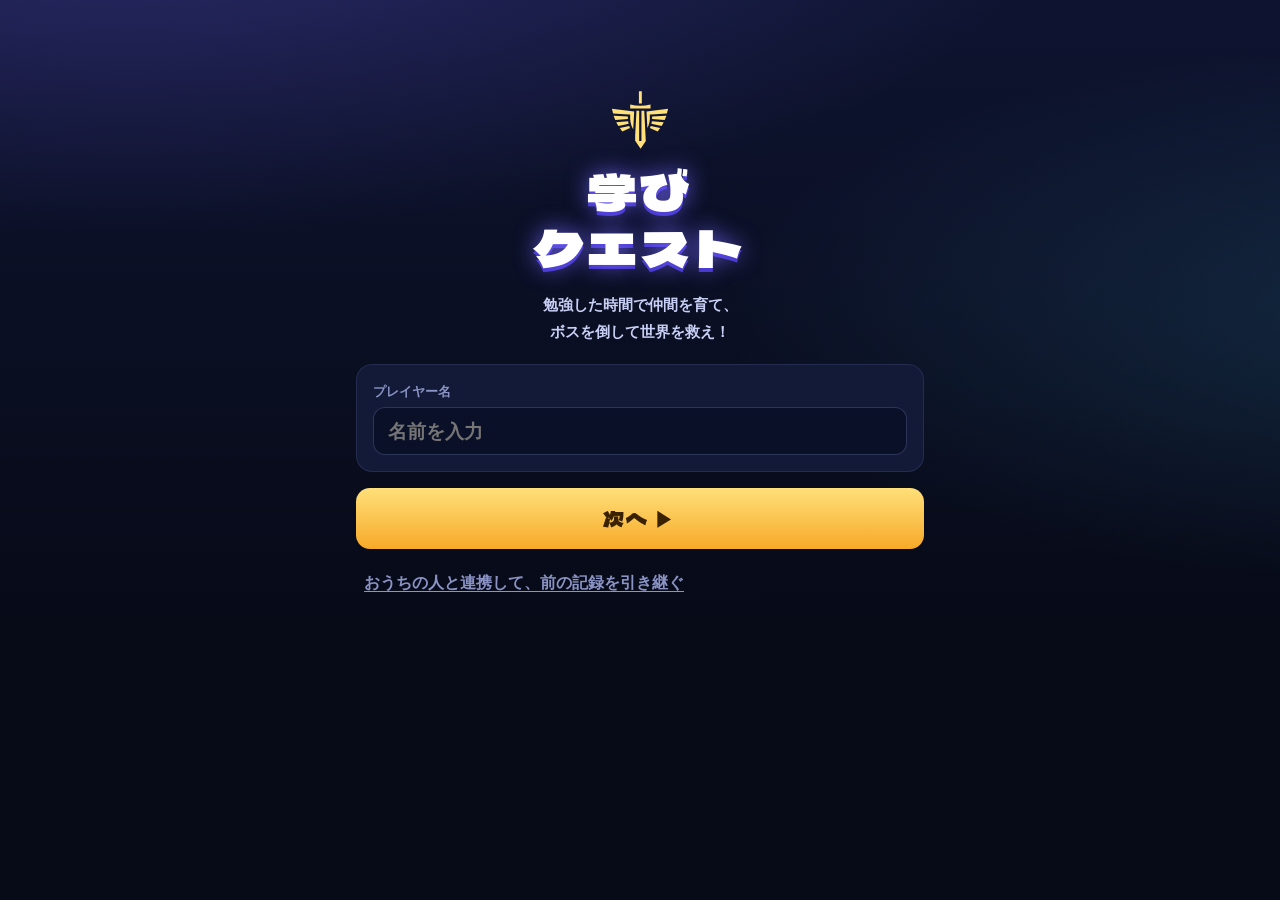
<file: index.html>
<!doctype html>
<html lang="ja">
<head>
  <meta charset="utf-8">
  <meta name="viewport" content="width=device-width, initial-scale=1, viewport-fit=cover">
  <meta name="theme-color" content="#0d1024">
  <meta name="apple-mobile-web-app-capable" content="yes">
  <title>学びクエスト</title>
  <script>var APP_VER = '22';</script>
  <script>
    // 低スペック端末・動きを減らす設定の端末では、最初から軽量モード（演出を控えめに）にする
    (function () {
      var n = navigator, q = location.search, mem = n.deviceMemory, cpu = n.hardwareConcurrency;
      var apple = /iPhone|iPad|iPod|Macintosh/.test(n.userAgent);
      var slow = (mem && mem <= 2) || (!apple && cpu && cpu <= 4) || (window.matchMedia && matchMedia('(prefers-reduced-motion: reduce)').matches);
      if (/[?&]lite=1/.test(q) || (slow && !/[?&]lite=0/.test(q))) document.documentElement.className += ' lite';
    })();
  </script>
  <link rel="preconnect" href="https://fonts.googleapis.com">
  <link rel="preconnect" href="https://fonts.gstatic.com" crossorigin>
  <link href="https://fonts.googleapis.com/css2?family=Dela+Gothic+One&display=swap" rel="stylesheet">
  <link rel="stylesheet" href="css/style.css?v=22">
</head>
<body>
  <div id="app">
    <header id="topbar"></header>
    <main id="screen"></main>
    <nav id="nav"></nav>
  </div>
  <div id="modal-root"></div>
  <canvas id="fx"></canvas>
  <link rel="prefetch" href="js/maps.js?v=22" as="script">
  <script src="js/icons.js?v=22"></script>
  <script src="js/data.js?v=22"></script>
  <script src="js/courses.js?v=22"></script>
  <script src="js/event-cards.js?v=22"></script>
  <script src="js/event.js?v=22"></script>
  <script src="js/quiz.js?v=22"></script>
  <script src="js/store.js?v=22"></script>
  <script src="js/fx.js?v=22"></script>
  <script src="js/app.js?v=22"></script>
  <script src="js/quiz-screen.js?v=22"></script>
  <script src="js/event-screen.js?v=22"></script>
  <script src="js/update.js?v=22"></script>
  <script src="js/firebase-config.js?v=22"></script>
  <script type="module" src="js/cloud.js?v=22"></script>
</body>
</html>
</file>
<file: css/style.css>
/* ===== 学びクエスト：画面のデザイン =====
   ・色や角丸は :root の変数にまとめている
   ・html.lite（低スペック端末）では、光の効果・ずっと動くアニメーションを止めて軽くする（末尾） */
:root {
  --bg0: #070a17; --bg1: #0e1430;
  --s1: #121a38; --s2: #18224a; --s3: #1f2b5a;           /* 面（カード）の重なり */
  --line: rgba(160, 180, 255, .12); --line2: rgba(160, 180, 255, .22);
  --card: var(--s1); --card2: var(--s2);
  --ink: #eef1ff; --ink2: #c8cff5; --sub: #8a93c4;
  --pri: #7465ff; --pri-d: #4334c8; --cyan: #4fd8ff;
  --gold1: #ffe07a; --gold2: #f7a928; --gold-d: #9a5c05;
  --red: #ff4d6d; --red-d: #a3203c; --green: #46e08f;
  --r: 16px; --r-sm: 10px;
  --shadow: 0 6px 18px rgba(0, 0, 0, .28);
  --display: 'Dela Gothic One', 'Hiragino Sans', 'Noto Sans JP', sans-serif;
  --sans: 'Hiragino Sans', 'Hiragino Kaku Gothic ProN', 'Noto Sans JP', 'Yu Gothic UI', 'Meiryo', system-ui, sans-serif;
}
* { box-sizing: border-box; -webkit-tap-highlight-color: transparent; }
html, body { margin: 0; min-height: 100%; }
html { background: var(--bg0); }
body {
  font-family: var(--sans);
  color: var(--ink);
  background: transparent;
  font-weight: 600;
  -webkit-font-smoothing: antialiased;
  -webkit-user-select: none; user-select: none;
  overscroll-behavior: none;
  line-break: strict; overflow-wrap: anywhere;
  -webkit-text-size-adjust: 100%;
}
/* 背景は固定の1枚にして、スクロールのたびに描き直さないようにする */
body::before {
  content: ''; position: fixed; inset: 0; z-index: -1; pointer-events: none;
  background:
    radial-gradient(120% 60% at 10% -10%, rgba(116, 101, 255, .28), transparent 60%),
    radial-gradient(90% 50% at 110% 35%, rgba(79, 216, 255, .12), transparent 60%),
    linear-gradient(180deg, var(--bg1), var(--bg0) 70%);
}
.btn, .chip, .tag, .eltag, .nav-btn, .stamp { word-break: keep-all; }
input { -webkit-user-select: text; user-select: text; }
#app { max-width: 600px; margin: 0 auto; min-height: 100dvh; display: flex; flex-direction: column; }
#screen { flex: 1; padding: 4px 16px 112px; }
body.fullmode #screen { padding-bottom: 32px; padding-top: 16px; }
#fx { position: fixed; inset: 0; width: 100%; height: 100%; pointer-events: none; z-index: 200; }
h1, h2, h3 { margin: 0 0 10px; font-weight: 700; }
h2 { font-size: 19px; letter-spacing: .02em; }
h3 { font-size: 14px; color: var(--ink2); letter-spacing: .04em; }
p { margin: 6px 0; line-height: 1.7; }
b { font-weight: 700; }
.center { text-align: center; }
.muted { color: var(--sub); }
.small { font-size: 13px; }
.hidden { visibility: hidden; }
.page-title { margin: 12px 0 14px; font-family: var(--display); font-weight: 400; font-size: 22px; letter-spacing: .06em; display: flex; align-items: center; gap: 8px; }
.gi { width: 1em; height: 1em; fill: currentColor; display: inline-block; vertical-align: middle; }

/* ---- ボタン ---- */
.btn {
  appearance: none; border: 0; font: inherit; font-weight: 700; color: #fff;
  background: var(--pri); border-radius: 12px; padding: 13px 18px; font-size: 16px;
  box-shadow: inset 0 1px 0 rgba(255, 255, 255, .22), 0 3px 0 var(--pri-d);
  cursor: pointer; position: relative; touch-action: manipulation;
  transition: transform .08s, box-shadow .08s, filter .15s; line-height: 1.3; letter-spacing: .03em;
}
.btn:active:not(:disabled) { transform: translateY(2px); box-shadow: inset 0 1px 0 rgba(255, 255, 255, .22), 0 1px 0 var(--pri-d); }
.btn.gold { background: linear-gradient(180deg, var(--gold1), var(--gold2)); color: #3a2200; box-shadow: inset 0 1px 0 rgba(255, 255, 255, .55), 0 3px 0 var(--gold-d); }
.btn.gold:active:not(:disabled) { box-shadow: inset 0 1px 0 rgba(255, 255, 255, .55), 0 1px 0 var(--gold-d); }
.btn.pink { background: linear-gradient(180deg, #ff7a93, var(--red)); box-shadow: inset 0 1px 0 rgba(255, 255, 255, .3), 0 3px 0 var(--red-d); }
.btn.pink:active:not(:disabled) { box-shadow: inset 0 1px 0 rgba(255, 255, 255, .3), 0 1px 0 var(--red-d); }
.btn.ghost { background: var(--s2); color: var(--ink); box-shadow: inset 0 0 0 1px var(--line2), 0 3px 0 #090d22; }
.btn.ghost:active:not(:disabled) { box-shadow: inset 0 0 0 1px var(--line2), 0 1px 0 #090d22; }
.btn:disabled { filter: grayscale(1) brightness(.55); cursor: default; }
.btn.big { display: block; width: 100%; font-size: 21px; padding: 17px; margin: 16px 0; border-radius: 14px; font-family: var(--display); font-weight: 400; letter-spacing: .08em; }
.btn.big.gold { box-shadow: inset 0 1px 0 rgba(255, 255, 255, .55), 0 4px 0 var(--gold-d), 0 10px 24px rgba(247, 169, 40, .22); }
.btn.wide { display: block; width: 100%; margin-top: 16px; }
.btn.mini { font-size: 13px; padding: 7px 12px; border-radius: 9px; box-shadow: inset 0 1px 0 rgba(255, 255, 255, .5), 0 2px 0 var(--gold-d); }
.btn.ghost.mini { box-shadow: inset 0 0 0 1px var(--line2), 0 2px 0 #090d22; }
.btn small { display: block; font-size: 11px; opacity: .8; font-family: var(--sans); font-weight: 600; letter-spacing: 0; margin-top: 2px; }
.btn-ic { width: 1.1em; height: 1.1em; margin-top: -4px; }
.link { background: none; border: 0; font: inherit; color: var(--sub); cursor: pointer; padding: 8px; text-decoration: underline; text-underline-offset: 3px; }
.link.danger { color: var(--red); }
.icon-btn { background: var(--s2); color: var(--ink); border: 1px solid var(--line); border-radius: 11px; width: 40px; height: 40px; font-size: 20px; cursor: pointer; flex: none; display: grid; place-items: center; }
.icon-btn:active { background: var(--s3); }
.icon-btn:disabled { opacity: .3; }

.pulse { animation: pulse 2s ease-in-out infinite; }
@keyframes pulse { 0%, 100% { transform: scale(1); } 50% { transform: scale(1.02); } }
.wiggle { animation: wiggle 1.4s ease-in-out infinite; }
@keyframes wiggle { 0%, 80%, 100% { transform: rotate(0); } 85% { transform: rotate(-5deg); } 90% { transform: rotate(5deg); } 95% { transform: rotate(-2deg); } }
.bob { animation: bob 2.6s ease-in-out infinite; }
@keyframes bob { 0%, 100% { transform: translateY(0); } 50% { transform: translateY(-5px); } }
.bounce { animation: bounceIn .55s cubic-bezier(.3, 1.6, .5, 1); }
@keyframes bounceIn { from { transform: scale(.3); opacity: 0; } to { transform: scale(1); opacity: 1; } }
.pop { animation: popAnim .35s ease-out; }
@keyframes popAnim { 0% { transform: scale(1); } 40% { transform: scale(1.25); } 100% { transform: scale(1); } }
.shake { animation: shakeAnim .4s; }
@keyframes shakeAnim { 0%, 100% { transform: translateX(0); } 25% { transform: translateX(-8px); } 75% { transform: translateX(8px); } }
@keyframes spin { to { transform: rotate(360deg); } }

/* ---- カード・部品 ---- */
.card { background: var(--s1); border: 1px solid var(--line); border-radius: var(--r); padding: 16px; margin: 12px 0; }
.card > h3:first-child { display: flex; align-items: center; gap: 6px; margin-bottom: 12px; }
.bar { height: 8px; background: rgba(255, 255, 255, .07); border-radius: 99px; overflow: hidden; margin-top: 6px; }
.bar i { display: block; height: 100%; width: 0; border-radius: 99px; background: linear-gradient(90deg, var(--cyan), var(--pri)); transition: width .5s; }
.bar.cexp i { background: linear-gradient(90deg, #ffd36b, #ff7a3d); }
.chip { display: inline-block; color: #0b0e1f; padding: 3px 10px; border-radius: 7px; font-size: 13px; white-space: nowrap; font-weight: 700; line-height: 1.5; }
.eltag { display: inline-block; color: #0b0e1f; padding: 1px 8px; border-radius: 6px; font-size: 11px; font-weight: 700; line-height: 1.6; }
.tag { display: inline-block; font-style: normal; background: rgba(116, 101, 255, .2); color: #c2bbff; padding: 1px 7px; border-radius: 6px; font-size: 11px; font-weight: 700; line-height: 1.6; }
.tag.hot { background: rgba(255, 77, 109, .18); color: #ff9aae; }
.tag.prio { background: rgba(70, 224, 143, .16); color: #84f5b7; }
/* ランク（1=D 〜 5=S） */
.rank { display: inline-grid; place-items: center; min-width: 20px; height: 20px; padding: 0 3px; border-radius: 5px; font-family: var(--display); font-size: 13px; line-height: 1; color: #0b0e1f; background: var(--rk); vertical-align: middle; }
.rank.r1 { --rk: #9aa3b8; } .rank.r2 { --rk: #4fd18b; } .rank.r3 { --rk: #4aa8ff; } .rank.r4 { --rk: #c07bff; }
.rank.r5 { --rk: linear-gradient(135deg, #fff3a0, #ffc83d 45%, #ff8a00); box-shadow: 0 0 8px rgba(255, 200, 61, .7); }
.lb { font-size: 10px; letter-spacing: -1px; color: #ffb3d1; white-space: nowrap; }
.input { width: 100%; font: inherit; font-size: 19px; padding: 12px 14px; border-radius: 12px; border: 1.5px solid var(--line2); background: #0a1028; color: var(--ink); outline: none; margin-top: 6px; transition: border-color .15s; }
.input:focus { border-color: var(--cyan); box-shadow: 0 0 0 3px rgba(79, 216, 255, .18); }
.lbl { font-size: 13px; color: var(--sub); }
.lvl { font-size: 11px; color: var(--cyan); background: rgba(79, 216, 255, .1); border: 1px solid rgba(79, 216, 255, .28); border-radius: 6px; padding: 0 6px; display: inline-block; line-height: 1.6; font-weight: 700; }

/* ---- キャラ ---- */
.avatar {
  --sz: 72px; width: var(--sz); height: var(--sz); border-radius: 50%; position: relative; flex: none;
  display: grid; place-items: center; color: var(--el, #888);
  background: radial-gradient(circle at 50% 36%, color-mix(in srgb, var(--el, #888) 28%, #141a3e), #080b1c 74%);
  border: calc(var(--sz) * .03 + 1px) solid color-mix(in srgb, var(--el, #888) 70%, #fff);
  box-shadow: 0 0 calc(var(--sz) * .18) color-mix(in srgb, var(--el, #888) 35%, transparent), inset 0 0 calc(var(--sz) * .18) rgba(0, 0, 0, .65);
}
.avatar .gi { width: 62%; height: 62%; filter: drop-shadow(0 0 calc(var(--sz) * .04) var(--el)); }
.avatar.r3 { border-color: #9cc8ff; }
.avatar.r4 { border-color: #d6a8ff; box-shadow: 0 0 calc(var(--sz) * .22) rgba(192, 123, 255, .4), inset 0 0 calc(var(--sz) * .18) rgba(0, 0, 0, .65); }
.avatar.r5 { border-color: #ffd36b; box-shadow: 0 0 calc(var(--sz) * .26) rgba(255, 200, 61, .42), inset 0 0 calc(var(--sz) * .18) rgba(0, 0, 0, .65); }
.avatar.st1::after { content: ''; position: absolute; inset: calc(var(--sz) * -.09); border-radius: 50%; border: 1.5px dashed color-mix(in srgb, var(--el) 70%, #fff); animation: spin 12s linear infinite; pointer-events: none; will-change: transform; }
.avatar.st2::after { content: ''; position: absolute; inset: calc(var(--sz) * -.12); border-radius: 50%; pointer-events: none; will-change: transform;
  background: conic-gradient(from 0deg, transparent, var(--el), #fff, var(--el), transparent 50%, var(--el), #ffd36b, transparent);
  animation: spin 4s linear infinite;
  -webkit-mask: radial-gradient(farthest-side, transparent calc(100% - 3px), #000 calc(100% - 2px));
  mask: radial-gradient(farthest-side, transparent calc(100% - 3px), #000 calc(100% - 2px)); }
.avatar .crown { position: absolute; top: calc(var(--sz) * -.3); font-size: calc(var(--sz) * .3); color: #ffd36b; text-shadow: 0 0 8px rgba(255, 200, 61, .8); line-height: 1; }
.avatar.silhouette { background: #0b0f2c; border-color: #262d5a; box-shadow: none; color: #262d58; }
.avatar.silhouette .gi { filter: none; }
.gi.sil { color: #2a3160; }

/* ---- ヘッダー・ナビ ---- */
#topbar { position: sticky; top: 0; z-index: 20; padding: max(8px, env(safe-area-inset-top)) 12px 10px;
  background: linear-gradient(rgba(7, 10, 23, .97) 70%, rgba(7, 10, 23, 0)); }
#topbar:empty { display: none; }
.tb { display: flex; align-items: center; gap: 8px; }
.tb-me { display: flex; align-items: center; gap: 10px; flex: 1; min-width: 0; background: var(--s1); border: 1px solid var(--line); border-radius: 14px; padding: 5px 12px 5px 5px; font: inherit; color: inherit; cursor: pointer; text-align: left; }
.tb-info { flex: 1; min-width: 0; }
.tb-name { font-size: 14px; font-weight: 700; white-space: nowrap; overflow: hidden; text-overflow: ellipsis; }
.tb-name .lv { color: var(--cyan); font-size: 12px; margin-left: 2px; }
.tb-me .bar { height: 5px; margin-top: 4px; }
.tb-cur { display: flex; gap: 4px; }
.pill { background: var(--s1); border: 1px solid var(--line); border-radius: 10px; padding: 6px 8px; font-size: 13px; white-space: nowrap; display: inline-flex; align-items: center; }
.pill b { margin-left: 3px; font-variant-numeric: tabular-nums; }
#nav { position: fixed; bottom: 0; left: 0; right: 0; z-index: 20; display: flex; justify-content: center; gap: 2px;
  padding: 6px 8px max(8px, env(safe-area-inset-bottom)); background: #0b1024; border-top: 1px solid var(--line); }
#nav:empty { display: none; }
.nav-btn { flex: 1; max-width: 108px; background: none; border: 0; font: inherit; font-size: 10.5px; font-weight: 700; color: var(--sub); display: flex; flex-direction: column; align-items: center; gap: 3px; padding: 7px 0 5px; border-radius: 12px; position: relative; cursor: pointer; letter-spacing: .04em; }
.nav-btn .nav-ic { font-size: 24px; line-height: 1; transition: transform .2s; }
.nav-btn.on { color: var(--ink); background: rgba(79, 216, 255, .1); }
.nav-btn.on .nav-ic { color: var(--cyan); transform: translateY(-1px); }
.nav-btn.on::before { content: ''; position: absolute; top: -7px; left: 32%; right: 32%; height: 2px; border-radius: 0 0 2px 2px; background: var(--cyan); }
.badge { position: absolute; top: 2px; right: 20%; background: var(--red); color: #fff; font-style: normal; font-size: 10px; min-width: 17px; height: 17px; border-radius: 9px; display: grid; place-items: center; padding: 0 4px; border: 2px solid #0b1024; animation: pulse 1.6s infinite; }

/* ---- シーン（ホーム） ---- */
.scene { position: relative; height: 268px; border-radius: 20px; overflow: hidden; margin-top: 4px; border: 1px solid var(--line2);
  background:
    radial-gradient(circle at 20% 30%, rgba(255, 255, 255, .45) 0 1px, transparent 2px) 0 0 / 60px 60px,
    radial-gradient(circle at 70% 60%, rgba(255, 255, 255, .3) 0 1px, transparent 2px) 0 0 / 90px 90px,
    linear-gradient(180deg, var(--b1), var(--b2));
  box-shadow: var(--shadow); }
.scene::after { content: ''; position: absolute; inset: 0; pointer-events: none; background: linear-gradient(180deg, rgba(0, 0, 0, .35), transparent 34%); }
.scene-head { position: absolute; z-index: 1; top: 12px; left: 14px; right: 12px; color: #fff; font-size: 13px; text-shadow: 0 1px 3px rgba(0, 0, 0, .6); display: flex; justify-content: space-between; align-items: flex-start; gap: 8px; }
.scene-head .place b { font-size: 19px; display: block; letter-spacing: .03em; }
.scene-head .place small { color: #d4daff; font-size: 12px; }
.trivia-btn { background: rgba(0, 0, 0, .4); border: 1px solid rgba(255, 255, 255, .3); color: #fff; font: inherit; font-size: 12px; border-radius: 99px; padding: 6px 11px; cursor: pointer; white-space: nowrap; }
.trivia-btn:active { background: rgba(0, 0, 0, .6); }
.loop { background: var(--red); color: #fff; border-radius: 6px; padding: 1px 8px; font-size: 11px; text-shadow: none; font-family: var(--sans); font-weight: 700; letter-spacing: 0; }
.ground { position: absolute; left: -10%; right: -10%; bottom: -70px; height: 130px; border-radius: 50%; background: radial-gradient(ellipse, rgba(255, 255, 255, .16), rgba(0, 0, 0, .3) 70%); }
.scene .ally { position: absolute; left: 8%; bottom: 52px; }
.vs { position: absolute; left: 50%; top: 52%; transform: translate(-50%, -50%) skewX(-8deg); font-family: var(--display); font-size: 28px; color: #fff; text-shadow: 0 0 10px rgba(255, 77, 109, .9), 0 2px 0 var(--red-d); }
.foe { position: absolute; right: 6%; bottom: 44px; width: 42%; text-align: center; }
.foe-name { color: #fff; font-size: 12px; font-weight: 700; text-shadow: 0 1px 3px rgba(0, 0, 0, .8); white-space: nowrap; }
.foe-emo { display: inline-block; line-height: 1; animation: idle 2s ease-in-out infinite; color: #ffd6de; margin: 2px 0 6px; will-change: transform; }
.foe-emo .gi { width: 84px; height: 84px; filter: drop-shadow(0 0 7px rgba(255, 77, 109, .85)) drop-shadow(0 4px 0 rgba(0, 0, 0, .45)); }
.foe.boss .foe-emo { color: #ffb3c2; }
.foe.boss .foe-emo .gi { width: 100px; height: 100px; filter: drop-shadow(0 0 12px rgba(255, 30, 80, .95)) drop-shadow(0 4px 0 rgba(0, 0, 0, .45)); }
@keyframes idle { 0%, 100% { transform: translateY(0) scale(1); } 50% { transform: translateY(-3px) scale(1.03); } }
.hp { position: relative; height: 14px; background: rgba(0, 0, 0, .55); border-radius: 5px; overflow: hidden; border: 1px solid rgba(255, 255, 255, .5); }
.hp i { display: block; height: 100%; background: linear-gradient(90deg, #ff2d55, #ff9f43); transition: width .35s; }
.hp span { position: absolute; inset: 0; font-size: 10px; font-weight: 700; color: #fff; line-height: 12px; text-shadow: 0 1px 2px #000; font-variant-numeric: tabular-nums; }
.weak { position: absolute; bottom: 12px; left: 0; right: 0; text-align: center; font-size: 12px; color: #dfe3ff; text-shadow: 0 1px 3px #000; }
.weak b { background: rgba(0, 0, 0, .5); border: 1px solid currentColor; border-radius: 99px; padding: 2px 10px; text-shadow: none; }

.hint-card { display: block; width: 100%; border: 1px dashed rgba(247, 169, 40, .7); font: inherit; color: var(--ink); cursor: pointer; text-align: center; background: rgba(247, 169, 40, .08); line-height: 1.7; }
.today-min { margin-left: auto; color: var(--cyan); font-family: var(--display); font-weight: 400; font-size: 18px; letter-spacing: .02em; }
/* 保護者との約束 */
.promise { border-color: rgba(70, 224, 143, .3); }
.pr-row { display: flex; justify-content: space-between; align-items: baseline; font-size: 14px; }
.pr-row b { color: #84f5b7; font-size: 17px; }
.pr-row .ok { color: #84f5b7; }
.promise-bar { height: 10px; }
.promise-bar i { background: linear-gradient(90deg, #3ddc84, #a6ff6b); }
.promise p { margin: 6px 0 0; }
.pr-subs { display: flex; flex-wrap: wrap; align-items: center; gap: 6px; margin-top: 12px; }
.pr-subs > span { width: 100%; color: var(--sub); }
.pr-chip { border: 0; font: inherit; font-weight: 700; cursor: pointer; }
.pr-chip small { font-weight: 600; opacity: .75; margin-left: 4px; }
.today-bar { display: flex; gap: 2px; height: 28px; border-radius: 8px; overflow: hidden; align-items: center; }
.today-bar .muted { font-size: 13px; line-height: 28px; white-space: nowrap; }
.today-bar i { height: 100%; display: grid; place-items: center; font-style: normal; font-size: 13px; min-width: 26px; }
.mission { display: flex; align-items: center; gap: 12px; padding: 11px 0; border-bottom: 1px solid var(--line); }
.mission:first-child { padding-top: 2px; }
.mission:last-child { border: 0; padding-bottom: 2px; }
.mission .m-text { flex: 1; font-size: 14px; }
.mission.done .bar i { background: linear-gradient(90deg, #5cf2a0, #20c76a); }
.mission.bonus .m-text { color: var(--gold1); }
.mission .rw { font-size: 12px; color: var(--sub); white-space: nowrap; }
.claimed { font-size: 18px; color: var(--green); }

/* ---- 準備 ---- */
.setup h2 { margin-top: 20px; }
.back { padding-left: 0; }
.subj-grid { display: grid; grid-template-columns: repeat(3, 1fr); gap: 10px; }
.subj { background: var(--s1); border: 1.5px solid var(--line); border-radius: 14px; padding: 14px 4px 10px; font: inherit; color: var(--ink); cursor: pointer;
  display: flex; flex-direction: column; align-items: center; gap: 4px; transition: transform .12s, border-color .12s, background .12s; min-height: 104px; position: relative; overflow: hidden; }
.subj::before { content: ''; position: absolute; left: 0; right: 0; top: 0; height: 3px; background: var(--c); opacity: .9; }
.subj .si { font-size: 28px; }
.subj .sn { font-size: 15px; font-weight: 700; }
.subj.sel { border-color: var(--c); background: color-mix(in srgb, var(--c) 16%, var(--s1)); box-shadow: 0 0 0 1px var(--c), 0 6px 16px color-mix(in srgb, var(--c) 28%, transparent); transform: translateY(-2px); }
.subj .tag { font-size: 10px; }
.goal-row { display: flex; flex-wrap: wrap; gap: 8px; }
.goal { flex: 1 0 calc(25% - 8px); background: var(--s1); border: 1.5px solid var(--line); border-radius: 12px; padding: 10px 0; font: inherit; font-size: 21px; color: var(--ink); cursor: pointer; font-family: var(--display); font-weight: 400; }
.goal small { font-size: 11px; font-family: var(--sans); font-weight: 700; margin-left: 1px; }
.goal.sel { border-color: var(--cyan); background: rgba(79, 216, 255, .1); color: var(--cyan); box-shadow: 0 0 0 1px var(--cyan); }
.preview { text-align: center; font-size: 13px; color: var(--sub); }
.pv-row { display: flex; justify-content: space-around; font-size: 19px; margin-top: 6px; color: var(--ink); font-variant-numeric: tabular-nums; }

/* ---- タイマー ---- */
.timer { text-align: center; }
.t-head { display: flex; justify-content: space-between; align-items: center; }
.t-head .chip { font-size: 16px; padding: 6px 14px; border-radius: 99px; }
.t-goal { font-size: 13px; color: var(--sub); }
.ring-wrap { position: relative; width: min(300px, 78vw); margin: 18px auto 6px; aspect-ratio: 1; }
.ring { width: 100%; height: 100%; transform: rotate(-90deg); }
.ring-bg { fill: rgba(10, 14, 38, .9); stroke: rgba(255, 255, 255, .06); stroke-width: 14; }
.ring-fg { fill: none; stroke: var(--c); stroke-width: 14; stroke-linecap: round; transition: stroke-dashoffset .3s linear, stroke .3s; filter: drop-shadow(0 0 5px var(--c)); }
.ring-wrap.met .ring-fg { stroke: var(--gold2); filter: drop-shadow(0 0 8px var(--gold2)); }
.ring-wrap.met { animation: pulse 2.2s infinite; }
.ring-wrap.paused { opacity: .5; }
.ring-text { position: absolute; inset: 0; display: flex; flex-direction: column; align-items: center; justify-content: center; }
.ttime { font-size: clamp(44px, 14vw, 62px); font-weight: 700; font-variant-numeric: tabular-nums; letter-spacing: 1px; }
.t-subtext { font-size: 13px; color: var(--sub); }
.t-buddy { display: flex; flex-direction: column; align-items: center; gap: 10px; margin: 6px 0 12px; }
.bubble { background: var(--s2); border: 1px solid var(--line2); padding: 7px 16px; border-radius: 12px; position: relative; font-size: 14px; }
.bubble::after { content: ''; position: absolute; bottom: -7px; left: 50%; margin-left: -7px; border: 7px solid transparent; border-bottom: 0; border-top-color: var(--s2); }
.t-live { display: flex; justify-content: center; gap: 8px; }
.live { background: var(--s1); border: 1px solid var(--line); border-radius: 12px; padding: 7px 14px; font-size: 16px; min-width: 84px; }
.live b { margin-left: 4px; font-variant-numeric: tabular-nums; }
.t-btns { display: grid; grid-template-columns: 1fr 1.4fr; gap: 12px; margin-top: 18px; }
.t-btns .btn { font-size: 18px; padding: 16px; }

/* ---- 結果 ---- */
.result { text-align: center; }
.res-title { font-family: var(--display); font-size: 36px; color: #fff; letter-spacing: .06em; margin-top: 8px;
  text-shadow: 0 0 18px rgba(79, 216, 255, .7), 0 3px 0 var(--pri-d); animation: bounceIn .6s cubic-bezier(.3, 1.6, .5, 1); }
.res-sub { font-size: 15px; margin: 8px 0; }
.big-num { font-family: var(--display); font-weight: 400; font-size: 34px; color: var(--cyan); }
.goal-badge { display: inline-block; background: linear-gradient(var(--gold1), var(--gold2)); color: #3a2200; padding: 4px 14px; border-radius: 99px; font-size: 14px; animation: bounceIn .5s; }
.rewards { text-align: left; }
.rw-row { display: grid; grid-template-columns: 34px 1fr auto; align-items: center; gap: 2px 10px; padding: 8px 0; opacity: 0; transform: translateX(-16px); transition: opacity .35s, transform .35s; }
.rw-row + .rw-row { border-top: 1px solid var(--line); }
.rw-row.show { opacity: 1; transform: none; }
.rw-row .bar { grid-column: 2 / 4; }
.rw-ic { font-size: 24px; grid-row: span 2; text-align: center; }
.rw-row > b { font-size: 21px; color: var(--cyan); font-family: var(--display); font-weight: 400; font-variant-numeric: tabular-nums; }
.battle { position: relative; background: linear-gradient(180deg, var(--b1), var(--b2)); color: #fff; opacity: .2; transition: opacity .4s; overflow: hidden; border-color: var(--line2); }
.battle.show { opacity: 1; }
.bt-title { text-shadow: 0 1px 3px rgba(0, 0, 0, .6); }
.arena { display: flex; justify-content: space-around; align-items: flex-end; height: 170px; position: relative; }
.arena .foe { position: relative; right: auto; bottom: auto; width: 46%; }
.ally.attack { animation: attack .35s ease-in-out; }
@keyframes attack { 0% { transform: translateX(0); } 50% { transform: translateX(70px) scale(1.1); } 100% { transform: translateX(0); } }
.foe-emo.hurt { animation: hurt .3s; }
@keyframes hurt { 0% { transform: translateX(0); filter: none; } 25% { transform: translateX(10px); filter: brightness(3); } 50% { transform: translateX(-8px); } 100% { transform: translateX(0); } }
.foe-emo.defeated { animation: defeat .9s forwards; }
@keyframes defeat { 30% { filter: brightness(4); } to { transform: scale(1.6); opacity: 0; filter: brightness(4); } }
.stamp { position: absolute; top: 30%; left: 50%; transform: translate(-50%, -50%) rotate(-10deg); font-family: var(--display); font-size: 36px; color: #fff; white-space: nowrap;
  text-shadow: 0 0 12px var(--red), 0 0 26px var(--red), 0 3px 0 var(--red-d); animation: stamp .4s cubic-bezier(.3, 1.6, .5, 1); }
@keyframes stamp { from { transform: translate(-50%, -50%) rotate(-10deg) scale(3); opacity: 0; } }
.bt-msg { min-height: 44px; margin-top: 10px; text-shadow: 0 1px 3px rgba(0, 0, 0, .7); }
.crit-msg { color: var(--gold1); font-size: 19px; animation: popAnim .4s; display: inline-block; text-shadow: 0 0 10px rgba(247, 169, 40, .8); }
.float-text { position: fixed; z-index: 150; pointer-events: none; font-family: var(--display); font-size: 28px; color: #fff; transform: translateX(-50%);
  text-shadow: 0 0 8px #ff2d55, 0 2px 0 #7a0a20; animation: floatUp 1.1s ease-out forwards; will-change: transform, opacity; }
.float-text.crit { font-size: 36px; color: var(--gold1); text-shadow: 0 0 10px #ff7a00, 0 2px 0 #7a3a00; }
.float-text.gold { color: var(--gold1); text-shadow: 0 0 10px #ffb300, 0 2px 0 #6a4000; }
@keyframes floatUp { 0% { opacity: 0; transform: translate(-50%, 10px) scale(.5); } 20% { opacity: 1; transform: translate(-50%, -10px) scale(1.15); } 100% { opacity: 0; transform: translate(-50%, -70px) scale(1); } }

/* ---- モーダル ---- */
.modal-back { position: fixed; inset: 0; z-index: 100; background: rgba(3, 5, 14, .78); display: grid; place-items: center; padding: 16px; animation: fadeIn .18s; }
.modal-back.out { animation: fadeOut .18s forwards; }
@keyframes fadeIn { from { opacity: 0; } }
@keyframes fadeOut { to { opacity: 0; } }
.modal { background: linear-gradient(180deg, #1c2554, #121836); border: 1px solid var(--line2); border-radius: 22px; padding: 24px 20px 20px; width: 100%; max-width: 420px; max-height: 90dvh; overflow: auto; overscroll-behavior: contain; text-align: center; animation: modalIn .32s cubic-bezier(.2, 1.3, .4, 1); position: relative; box-shadow: 0 24px 60px rgba(0, 0, 0, .55); }
@keyframes modalIn { from { transform: translateY(14px) scale(.96); opacity: 0; } }
.modal.shine { background: radial-gradient(circle at 50% 0%, rgba(247, 169, 40, .26), transparent 60%), linear-gradient(180deg, #1c2554, #121836); border-color: rgba(255, 200, 61, .45); }
.modal h2 { font-size: 19px; line-height: 1.45; }
.modal .m-emo { font-size: 60px; line-height: 1; color: var(--cyan); margin-bottom: 10px; }
.modal .m-emo .gi { filter: drop-shadow(0 0 10px currentColor); }
.modal .m-emo.gold { color: var(--gold1); }
.modal .m-emo.fire { color: #ff7a3d; }
.m-av { display: flex; justify-content: center; margin: 16px 0 14px; }
.m-btns { display: flex; gap: 10px; justify-content: center; margin-top: 18px; }
.m-btns .btn { flex: 1; }
.rw-big { font-family: var(--display); font-size: 25px; margin: 10px 0; color: var(--gold1); }
.lvup { font-family: var(--display); font-size: 42px; letter-spacing: .04em; background: linear-gradient(180deg, #fff, var(--gold1) 45%, var(--gold2)); -webkit-background-clip: text; background-clip: text; color: transparent; filter: drop-shadow(0 0 10px rgba(247, 169, 40, .6)); animation: popAnim .6s; }
.lv-big { font-size: 19px; margin: 6px 0; color: var(--sub); }
.lv-big b { font-family: var(--display); font-weight: 400; font-size: 32px; color: var(--cyan); }
.new-title { background: rgba(247, 169, 40, .1); border: 1px solid rgba(247, 169, 40, .38); border-radius: 12px; padding: 8px; margin: 10px 0; color: var(--gold1); }
.defeated { display: flex; justify-content: center; gap: 16px; flex-wrap: wrap; }
.defeated span { font-size: 46px; display: flex; flex-direction: column; align-items: center; color: #ff8aa0; }
.defeated small { font-size: 12px; color: var(--ink); }
.new-world { margin-top: 12px; padding: 12px; border-radius: 14px; color: #fff; background: linear-gradient(135deg, var(--b1), var(--b2)); border: 1px solid rgba(255, 255, 255, .25); text-shadow: 0 1px 3px rgba(0, 0, 0, .7); animation: bounceIn .6s .3s both; }
.modal.evo { background: radial-gradient(circle, #2a2f70, #0d1030); }
.evo-msg { font-size: 17px; min-height: 30px; }
.evo-box { height: 210px; display: grid; place-items: center; }
.evo-flash { animation: evoFlash 1.9s ease-in forwards; }
@keyframes evoFlash { 0% { filter: none; transform: scale(1); } 20%, 40%, 60%, 80% { filter: brightness(4) saturate(0); } 30%, 50%, 70% { filter: none; } 100% { filter: brightness(6) saturate(0); transform: scale(1.2); } }
.stat-grid { display: grid; grid-template-columns: repeat(3, 1fr); gap: 8px; margin: 12px 0; }
.stat-grid > div { background: rgba(255, 255, 255, .04); border: 1px solid var(--line); border-radius: 12px; padding: 9px 4px; display: flex; flex-direction: column; text-align: center; gap: 2px; }
.stat-grid small { font-size: 11px; color: var(--sub); }
.stat-grid b { font-size: 19px; font-variant-numeric: tabular-nums; }
.stat-grid.big b { font-size: 16px; }
.evo-line { display: flex; justify-content: center; align-items: center; gap: 4px; margin: 12px 0; }
.evo-step { display: flex; flex-direction: column; align-items: center; width: 84px; gap: 4px; }
.evo-step .gi { width: 40px; height: 40px; filter: drop-shadow(0 0 5px currentColor); }
.evo-step.locked .gi { filter: none; }
.evo-step small { font-size: 10px; color: var(--ink); }
.path { color: #3a4380; font-size: 24px; }
.row-check { display: flex; align-items: center; gap: 8px; margin: 14px 0; justify-content: center; }
.row-check input { width: 22px; height: 22px; accent-color: var(--cyan); }
.parent { background: rgba(0, 0, 0, .22); border: 1px solid var(--line); border-radius: 14px; padding: 14px; margin-top: 12px; text-align: left; }
.parent .m-btns { margin-top: 10px; }
.parent-link { text-align: center; text-decoration: none; margin: 10px 0 4px; }
.cloud-state { font-size: 13px; margin: 10px 0 4px; color: #84f5b7; }
.cloud-state.lost { color: #ffb36b; }
.code-input { font-size: 30px; text-align: center; letter-spacing: .4em; margin-top: 10px; font-variant-numeric: tabular-nums; }
.err { color: #ff9aae; min-height: 1.2em; }
.m-btns.col { flex-direction: column; }
.credit { font-size: 11px; color: var(--sub); margin-top: 12px; text-align: left; line-height: 1.6; }
.credit a { color: var(--cyan); }

/* ---- 街の詳細・豆知識 ---- */
.city-head { text-align: left; display: flex; gap: 12px; align-items: center; margin-bottom: 8px; }
.city-head .flag { font-size: 40px; line-height: 1; }
.city-head h2 { margin: 0; }
.city-head small { color: var(--sub); font-size: 12px; }
.arrive { font-family: var(--display); font-size: 13px; letter-spacing: .24em; color: var(--cyan); margin-bottom: 10px; }
.city-subj { display: flex; align-items: center; gap: 8px; justify-content: space-between; background: rgba(0, 0, 0, .22); border: 1px solid var(--line); border-radius: 12px; padding: 9px 12px; margin: 10px 0; text-align: left; font-size: 13px; }
.city-subj .why { color: var(--sub); font-size: 12px; margin-top: 2px; }
.trivia { text-align: left; margin: 10px 0 0; padding: 0; list-style: none; }
.trivia li { position: relative; padding: 10px 12px 10px 36px; margin: 6px 0; background: rgba(79, 216, 255, .05); border: 1px solid rgba(79, 216, 255, .16); border-radius: 12px; font-size: 14px; font-weight: 500; line-height: 1.7; }
.trivia li::before { content: '💡'; position: absolute; left: 11px; top: 10px; }
.guardian { display: flex; align-items: center; gap: 12px; background: rgba(255, 77, 109, .07); border: 1px solid rgba(255, 77, 109, .26); border-radius: 12px; padding: 9px 12px; text-align: left; }
.guardian .gi { width: 46px; height: 46px; color: #ffb3c2; filter: drop-shadow(0 0 5px rgba(255, 77, 109, .7)); flex: none; }
.guardian .hp { margin-top: 5px; }

/* ---- 初回 ---- */
.onboard { padding-top: 7vh; }
.logo { text-align: center; }
.logo-emo { font-size: 62px; display: block; color: var(--gold1); filter: drop-shadow(0 0 14px rgba(247, 169, 40, .6)); animation: bob 2.6s infinite; }
.logo h1 { font-family: var(--display); font-weight: 400; font-size: 50px; line-height: 1.12; color: #fff; letter-spacing: .06em; margin-top: 10px;
  text-shadow: 0 0 22px rgba(116, 101, 255, .8), 0 4px 0 var(--pri-d); }
.lead { text-align: center; font-size: 15px; margin: 18px 0; color: var(--ink2); line-height: 1.8; }
.starters { display: grid; grid-template-columns: repeat(3, 1fr); gap: 10px; margin-top: 20px; }
.starter { background: var(--s1); border: 1.5px solid color-mix(in srgb, var(--c) 55%, transparent); border-radius: 16px; padding: 16px 4px 12px; font: inherit; color: inherit; cursor: pointer; display: flex; flex-direction: column; align-items: center; gap: 8px; transition: transform .15s, box-shadow .15s; }
.starter:hover, .starter:active { transform: translateY(-3px); box-shadow: 0 8px 20px color-mix(in srgb, var(--c) 30%, transparent); }
.starter b { font-size: 12px; text-align: center; }
.starter small { font-size: 11px; color: var(--sub); }

/* ---- 冒険（地図） ---- */
.region-tabs { display: flex; gap: 6px; overflow-x: auto; padding-bottom: 4px; margin: 0 -16px 10px; padding-left: 16px; padding-right: 16px; scrollbar-width: none; -webkit-overflow-scrolling: touch; }
.region-tabs::-webkit-scrollbar { display: none; }
.region-tabs button { flex: none; background: var(--s1); border: 1px solid var(--line); color: var(--sub); font: inherit; font-size: 13px; font-weight: 700; padding: 7px 13px; border-radius: 99px; cursor: pointer; }
.region-tabs button.on { background: rgba(79, 216, 255, .13); border-color: var(--cyan); color: var(--ink); }
.region-tabs button:disabled { opacity: .4; cursor: default; }
.map-card { position: relative; border-radius: 18px; overflow: hidden; border: 1px solid var(--line2); background: radial-gradient(ellipse at 50% 40%, #12305a, #071226 75%); box-shadow: var(--shadow); }
.map-card svg { display: block; width: 100%; height: auto; }
.map-loading { aspect-ratio: 400 / 280; display: grid; place-items: center; color: var(--sub); font-size: 13px; padding: 16px; text-align: center; }
.map-title { position: absolute; top: 10px; left: 12px; font-family: var(--display); font-size: 17px; letter-spacing: .08em; text-shadow: 0 1px 5px #000; pointer-events: none; }
.map-title small { display: block; font-family: var(--sans); font-weight: 600; font-size: 12px; color: #c9d0ff; letter-spacing: 0; }
.map-grid { stroke: rgba(79, 216, 255, .07); stroke-width: .5; fill: none; }
.land { fill: #1d3a5c; stroke: rgba(150, 200, 255, .32); stroke-width: .5; }
.land.main { fill: #2a5683; }
.borders { fill: none; stroke: rgba(170, 210, 255, .26); stroke-width: .5; }
.frames { fill: none; stroke: rgba(170, 210, 255, .32); stroke-width: .8; stroke-dasharray: 3 3; }
.route { fill: none; stroke: rgba(255, 255, 255, .25); stroke-width: 1.6; stroke-dasharray: 3 4; }
.route.done { stroke: var(--gold2); stroke-dasharray: none; }
.city { cursor: pointer; }
.city .dot { fill: #3a4a78; stroke: #fff; stroke-width: 1; }
.city.cleared .dot { fill: var(--gold2); }
.city.now .dot { fill: var(--red); }
.city.now .ring2 { fill: none; stroke: var(--red); stroke-width: 1.5; animation: ping 1.8s ease-out infinite; transform-box: fill-box; transform-origin: center; }
@keyframes ping { from { transform: scale(.6); opacity: 1; } to { transform: scale(2.4); opacity: 0; } }
.city text { font-family: var(--sans); font-weight: 700; font-size: 9px; fill: #fff; paint-order: stroke; stroke: rgba(5, 10, 25, .9); stroke-width: 2.5px; }
.city.locked text { fill: #8f99c9; }
.city .subj-ic { font-size: 9px; }
.city-list { margin-top: 10px; }
.city-row { display: flex; align-items: center; gap: 10px; width: 100%; background: var(--s1); border: 1px solid var(--line); border-radius: 14px; padding: 10px 12px; margin: 8px 0; font: inherit; color: inherit; cursor: pointer; text-align: left; content-visibility: auto; contain-intrinsic-size: auto 64px; }
.city-row .cr-ic { width: 40px; height: 40px; flex: none; display: grid; place-items: center; font-size: 32px; color: #ffb3c2; }
.city-row .cr-ic .gi { filter: drop-shadow(0 0 4px rgba(255, 77, 109, .6)); }
.city-row .cr-main { flex: 1; min-width: 0; }
.city-row .cr-main b { display: block; }
.city-row .cr-main small { color: var(--sub); font-size: 12px; display: block; white-space: nowrap; overflow: hidden; text-overflow: ellipsis; }
.city-row .cr-state { font-size: 12px; white-space: nowrap; font-variant-numeric: tabular-nums; }
.city-row.cleared { opacity: .6; }
.city-row.cleared .cr-state { color: var(--green); }
.city-row.now { border: 1.5px solid var(--gold2); background: linear-gradient(90deg, rgba(247, 169, 40, .1), var(--s1) 60%); }
.city-row.now .cr-state { color: var(--gold1); }
.city-row.locked .cr-ic { color: #2a3160; }
.city-row.locked .cr-ic .gi { filter: none; }
.city-row.boss .cr-main b::after { content: ' BOSS'; font-size: 10px; color: var(--red); letter-spacing: .1em; }

/* ---- ガチャ ---- */
.g-title { text-align: center; font-family: var(--display); font-weight: 400; font-size: 26px; letter-spacing: .12em; color: #fff; text-shadow: 0 0 16px rgba(178, 107, 255, .8); margin-top: 10px; }
.machine { width: 230px; margin: 10px auto; position: relative; }
.dome { height: 180px; border-radius: 115px 115px 16px 16px; background: radial-gradient(circle at 50% 70%, rgba(178, 107, 255, .45), rgba(20, 24, 70, .9) 70%); border: 1.5px solid rgba(178, 107, 255, .65); position: relative; overflow: hidden; box-shadow: 0 0 24px rgba(178, 107, 255, .35), inset 0 0 40px rgba(0, 0, 0, .6); }
.dome::before { content: ''; position: absolute; left: 50%; top: 55%; width: 260px; height: 260px; margin: -130px 0 0 -130px; background: conic-gradient(from 0deg, transparent, rgba(79, 216, 255, .45), transparent 30%, rgba(178, 107, 255, .55), transparent 60%); border-radius: 50%; animation: spin 7s linear infinite; will-change: transform; }
.dome i { position: absolute; width: 30px; height: 30px; border-radius: 50%; box-shadow: inset -4px -4px 0 rgba(0, 0, 0, .3); opacity: .9; }
.mbody { height: 100px; background: linear-gradient(180deg, #2a3170, #151a42); border: 1.5px solid rgba(178, 107, 255, .45); border-top: 0; border-radius: 0 0 18px 18px; position: relative; }
.slot { position: absolute; left: 22px; bottom: 18px; width: 54px; height: 38px; background: #05060f; border-radius: 6px; box-shadow: inset 0 0 10px rgba(178, 107, 255, .55); }
.handle { position: absolute; right: 30px; top: 20px; width: 56px; height: 56px; border-radius: 50%; background: #0b0f2a; border: 3px solid var(--gold2); box-shadow: 0 0 10px rgba(247, 169, 40, .5); }
.handle::after { content: ''; position: absolute; left: 50%; top: 4px; bottom: 4px; width: 10px; margin-left: -5px; background: var(--gold2); border-radius: 5px; }
.handle.turn { animation: turn .8s ease-in-out; }
@keyframes turn { to { transform: rotate(360deg); } }
.pity { text-align: center; margin: 10px 0; color: var(--sub); }
.pity b { color: var(--gold1); font-family: var(--display); font-weight: 400; font-size: 23px; margin: 0 2px; }
.g-btns { display: grid; gap: 14px; margin: 14px 0; }
.rates summary { cursor: pointer; font-weight: 700; }
.rates p { font-size: 13px; color: var(--sub); }
.contracts h3 { margin: 0 0 8px; }
.ct-row { display: flex; align-items: center; gap: 10px; padding: 9px 0; border-bottom: 1px solid var(--line); }
.ct-row:last-of-type { border-bottom: 0; }
.ct-info { flex: 1; min-width: 0; display: flex; flex-direction: column; }
.ct-info small { font-size: 12px; color: var(--sub); }
.ct { display: inline-block; font-size: 13px; padding: 3px 8px; border-radius: 7px; background: rgba(192, 123, 255, .18); border: 1px solid #c07bff; }
.ct.s, .ct.ssel { background: rgba(255, 200, 61, .16); border-color: #ffc83d; box-shadow: 0 0 6px rgba(255, 200, 61, .35); }
.ct-row .ct { font-size: 22px; padding: 4px 8px; }
.contract-got { display: flex; flex-wrap: wrap; gap: 6px; justify-content: center; margin: 4px 0 10px; }
.contract-got small { width: 100%; font-size: 12px; color: var(--sub); }
.pick-grid { display: grid; grid-template-columns: repeat(3, 1fr); gap: 8px; margin: 10px 0 14px; max-height: 55vh; overflow-y: auto; padding: 4px; overscroll-behavior: contain; }
.pick-cell { background: var(--s1); border: 1px solid var(--line); border-radius: 12px; padding: 10px 2px 6px; font: inherit; color: inherit; cursor: pointer; display: flex; flex-direction: column; align-items: center; gap: 4px; }
.pick-cell small { font-size: 10px; text-align: center; }
.pick-cell .eltag { font-size: 10px; padding: 0 5px; }
.pick-st { font-size: 10px; color: var(--sub); }
.new-t { color: var(--red); }
.g-rank { color: #fff; font-family: var(--display); font-size: 22px; letter-spacing: .1em; text-shadow: 0 0 12px rgba(255, 255, 255, .8); }
.g-rank .rank { font-size: 20px; height: 28px; min-width: 28px; }
.g-rank.pop { animation: popAnim .4s; }

.g-overlay { position: fixed; inset: 0; z-index: 120; background: radial-gradient(circle, #241a5a, #05060f 70%); display: grid; place-items: center; animation: fadeIn .2s; padding: 16px; overflow: auto; }
.g-overlay.out { animation: fadeOut .2s forwards; }
.g-overlay.flashbg::before { content: ''; position: fixed; inset: 0; background: #fff; animation: flash .6s forwards; pointer-events: none; }
@keyframes flash { from { opacity: 1; } to { opacity: 0; } }
.g-overlay.rar5 { background: radial-gradient(circle, #ffd36b, #c46a00 35%, #2a0a3a 80%); }
.g-overlay.rar5::after { content: ''; position: fixed; left: 50%; top: 50%; width: 200vmax; height: 200vmax; margin: -100vmax 0 0 -100vmax; background: repeating-conic-gradient(rgba(255, 255, 255, .16) 0 8deg, transparent 8deg 16deg); animation: spin 16s linear infinite; pointer-events: none; z-index: -1; will-change: transform; }
.g-overlay.rar4 { background: radial-gradient(circle, #b26bff, #3a1270 45%, #05060f 85%); }
.g-overlay.rar3 { background: radial-gradient(circle, #3d7bff, #0f2a70 50%, #05060f 85%); }
.g-stage { display: flex; flex-direction: column; align-items: center; gap: 20px; width: 100%; max-width: 520px; position: relative; z-index: 1; }
.capsule { width: 150px; height: 150px; position: relative; cursor: pointer; }
.capsule.drop { animation: drop 1.3s cubic-bezier(.3, 1.4, .5, 1); }
@keyframes drop { 0% { transform: translateY(-120vh) rotate(-200deg); } 70% { transform: translateY(0) rotate(10deg); } 85% { transform: translateY(-20px); } 100% { transform: none; } }
.capsule.shake { animation: capShake .15s 5; }
@keyframes capShake { 0%, 100% { transform: rotate(0); } 50% { transform: rotate(10deg); } 25% { transform: rotate(-10deg); } }
.capsule.flash { animation: popAnim .5s; }
.cap-top, .cap-bot { position: absolute; left: 0; right: 0; height: 50%; transition: transform .5s cubic-bezier(.3, 1.4, .5, 1), opacity .5s; }
.cap-top { top: 0; border-radius: 75px 75px 0 0; background: var(--cap); border-bottom: 3px solid rgba(0, 0, 0, .35); }
.cap-bot { bottom: 0; border-radius: 0 0 75px 75px; background: linear-gradient(180deg, #2a3170, #10143a); }
.capsule .cap-top::after { content: ''; position: absolute; left: 25px; top: 18px; width: 30px; height: 18px; border-radius: 50%; background: rgba(255, 255, 255, .5); }
.capsule.c1 { --cap: linear-gradient(#c4cad8, #7a8296); filter: drop-shadow(0 0 8px #7a8296); }
.capsule.c2 { --cap: linear-gradient(#9af0bf, #2fa866); filter: drop-shadow(0 0 12px #2fa866); }
.capsule.c3 { --cap: linear-gradient(#8ab4ff, #3d6ad6); filter: drop-shadow(0 0 16px #3d6ad6); }
.capsule.c4 { --cap: linear-gradient(#e2c2ff, #9a4cff); filter: drop-shadow(0 0 22px #b26bff); }
.capsule.c5 { --cap: linear-gradient(135deg, #fff3a0, #ffc300 40%, #ff7a00); filter: drop-shadow(0 0 28px #ffd700); }
.capsule.open .cap-top { transform: translate(-60px, -120px) rotate(-60deg); opacity: 0; }
.capsule.open .cap-bot { transform: translate(60px, 120px) rotate(40deg); opacity: 0; }
.g-tap { color: #fff; font-size: 17px; animation: pulse 1.2s infinite; letter-spacing: .12em; }
.g-results { display: grid; gap: 8px; width: 100%; }
.g-results.single { grid-template-columns: 1fr; justify-items: center; }
.g-results.multi { grid-template-columns: repeat(5, 1fr); }
.g-card { background: linear-gradient(180deg, #1e2758, #0e1230); border: 2px solid #3a4380; border-radius: 14px; padding: 12px 4px 8px; display: flex; flex-direction: column; align-items: center; gap: 4px; position: relative; animation: cardIn .45s cubic-bezier(.3, 1.5, .5, 1) both; }
.g-results.single .g-card { width: 250px; padding: 26px 12px 20px; gap: 10px; border-width: 3px; border-radius: 18px; }
.g-results.single .g-card b { font-size: 20px; }
.g-card b { font-size: 10px; text-align: center; }
.g-card small { font-size: 10px; color: var(--sub); }
.g-results.single .g-card small { font-size: 13px; }
.g-card.r2 { border-color: #3fae74; }
.g-card.r3 { border-color: #4aa8ff; box-shadow: 0 0 10px rgba(74, 168, 255, .4); }
.g-card.r4 { border-color: #c07bff; background: linear-gradient(180deg, #34205e, #120a26); box-shadow: 0 0 16px rgba(192, 123, 255, .5); }
.g-card.r5 { border-color: #ffc83d; background: linear-gradient(180deg, #4a3510, #1a1206); box-shadow: 0 0 22px rgba(255, 200, 61, .7); }
.g-card .new.lbup { background: #e0469a; }
.g-card .new { position: absolute; top: -10px; right: -6px; background: var(--red); color: #fff; font-size: 11px; font-weight: 700; padding: 2px 6px; border-radius: 5px; transform: rotate(8deg); z-index: 2; }
@keyframes cardIn { from { transform: scale(0) rotateY(180deg); opacity: 0; } }
.g-actions { display: flex; gap: 12px; width: 100%; max-width: 360px; }
.g-actions .btn { flex: 1; }

/* ---- 仲間 ---- */
.partner-card { display: flex; gap: 16px; align-items: center; position: relative; border: 1px solid color-mix(in srgb, var(--el) 50%, transparent); background: linear-gradient(135deg, color-mix(in srgb, var(--el) 12%, var(--s1)), var(--s1) 60%); margin-top: 18px; padding: 18px 16px 16px; }
.pc-tag { position: absolute; top: -11px; left: 14px; background: var(--el); color: #0b0e1f; font-size: 11px; font-weight: 700; padding: 2px 10px; border-radius: 99px; }
.pc-info { flex: 1; min-width: 0; }
.pc-info h3 { margin: 6px 0 4px; color: var(--ink); font-size: 17px; }
.zukan { display: grid; grid-template-columns: repeat(4, 1fr); gap: 8px; }
.z-rank { margin: 20px 0 8px; font-size: 14px; display: flex; align-items: center; gap: 6px; }
.z-rank .muted { font-size: 12px; margin-left: auto; }
.lvl small { font-size: 10px; opacity: .7; }
.stat-grid b small { font-size: 12px; color: var(--sub); }
.warn { color: #ffb86b; }
.z-cell { background: var(--s1); border: 1px solid var(--line); border-radius: 14px; padding: 12px 2px 8px; min-width: 0; font: inherit; color: inherit; cursor: pointer; display: flex; flex-direction: column; align-items: center; gap: 6px; content-visibility: auto; contain-intrinsic-size: auto 118px; }
.z-cell small { font-size: 10px; text-align: center; line-height: 1.3; word-break: break-all; }
.z-cell.unknown { background: rgba(255, 255, 255, .02); }
.z-cell.unknown small { color: var(--sub); }
.z-cell.is-partner { border: 1.5px solid var(--el); box-shadow: 0 0 12px color-mix(in srgb, var(--el) 35%, transparent); }
.z-meta { font-size: 11px; color: var(--sub); }

/* ---- 記録 ---- */
.cal-nav { display: flex; align-items: center; justify-content: space-between; }
.cal-nav h3 { margin: 0; color: var(--ink); }
.cal { display: grid; grid-template-columns: repeat(7, 1fr); gap: 4px; margin-top: 12px; }
.cal-h { text-align: center; font-size: 11px; color: var(--sub); padding-bottom: 2px; }
.cal-d { aspect-ratio: 1; border-radius: 8px; background: rgba(255, 255, 255, .035); position: relative; display: flex; flex-direction: column; align-items: center; justify-content: center; font-size: 11px; color: var(--sub); }
.cal-d span { position: absolute; top: 3px; left: 5px; font-size: 10px; }
.cal-d i { font-style: normal; font-size: 19px; animation: bounceIn .4s; }
.cal-d small { position: absolute; bottom: 2px; right: 4px; font-size: 9px; color: var(--ink); }
.cal-d.has { background: rgba(79, 216, 255, .1); box-shadow: inset 0 0 0 1px rgba(79, 216, 255, .28); }
.cal-d.today { box-shadow: inset 0 0 0 2px var(--gold2); }
.week { display: flex; gap: 6px; height: 150px; align-items: stretch; }
.wk-col { flex: 1; display: flex; flex-direction: column; align-items: center; gap: 3px; }
.wk-bar { flex: 1; width: 100%; max-width: 28px; background: rgba(255, 255, 255, .05); border-radius: 7px; display: flex; flex-direction: column-reverse; overflow: hidden; }
.wk-bar i { display: block; width: 100%; }
.wk-col small { font-size: 11px; color: var(--sub); }
.wk-v { min-height: 14px; font-variant-numeric: tabular-nums; }
.sub-row { display: grid; grid-template-columns: 90px 1fr 76px; align-items: center; gap: 8px; margin: 8px 0; font-size: 14px; }
.sr-bar { height: 9px; background: rgba(255, 255, 255, .06); border-radius: 99px; overflow: hidden; }
.sr-bar i { display: block; height: 100%; border-radius: 99px; }
.sr-v { text-align: right; font-size: 13px; font-variant-numeric: tabular-nums; }
.recent { display: flex; align-items: center; gap: 8px; padding: 8px 0; border-bottom: 1px solid var(--line); font-size: 14px; }
.recent:last-child { border: 0; }
.recent .muted { font-size: 12px; width: 82px; font-variant-numeric: tabular-nums; }

/* ---- おうちの人の承認 ---- */
.tag.wait { background: rgba(247, 169, 40, .18); color: #ffc46b; }
.rw-note { grid-column: 2 / 4; font-size: 11px; color: var(--sub); text-align: right; }
.pending-card { border: 1px dashed rgba(247, 169, 40, .55); }
.pending-card h3 { margin-bottom: 4px; }
.review-list { list-style: none; padding: 0; margin: 10px 0; text-align: left; display: grid; gap: 6px; }
.review-list li { display: flex; justify-content: space-between; gap: 8px; padding: 7px 10px; border-radius: 10px; background: rgba(255, 255, 255, .045); font-size: 14px; }
.review-list li b { color: var(--gold1); white-space: nowrap; }
.review-list li.ng { opacity: .6; }
.review-list li.ng b { color: var(--sub); }
.review-list s, .recent s { opacity: .6; }
.rv { font-size: 12px; margin-left: 4px; white-space: nowrap; }
.rv.ok { color: var(--gold1); }
.rv.ng { color: var(--sub); }
.recent b.ng { text-decoration: line-through; opacity: .5; }
.gift-msg { font-size: 16px; margin: 6px 0; color: var(--ink); }

/* ---- 講座チェック ---- */
.course-card { display: block; width: 100%; font: inherit; color: var(--ink); text-align: left; cursor: pointer; border: 1px solid rgba(79, 216, 255, .32); }
.course-card h3 { display: flex; justify-content: space-between; align-items: baseline; }
.course-card p { margin: 4px 0 0; }
.course-tabs { display: grid; grid-template-columns: repeat(3, 1fr); gap: 6px; margin: 12px 0; }
.course-tabs button { font: inherit; font-size: 12px; font-weight: 700; color: var(--sub); background: var(--s1); border: 1px solid var(--line); border-radius: 12px; padding: 8px 4px; cursor: pointer; display: flex; flex-direction: column; align-items: center; gap: 2px; }
.course-tabs button.on { color: var(--ink); border-color: var(--cyan); background: rgba(79, 216, 255, .1); }
.course-tabs small { font-size: 11px; color: var(--sub); font-weight: 600; }
.course-list { display: grid; gap: 8px; }
.course { display: flex; align-items: center; gap: 12px; width: 100%; text-align: left; font: inherit; color: var(--ink); background: var(--s1); border: 1px solid var(--line); border-radius: 14px; padding: 11px 12px; cursor: pointer; position: relative; content-visibility: auto; contain-intrinsic-size: auto 66px; }
.course .cbox { flex: none; width: 28px; height: 28px; border-radius: 8px; border: 2px solid var(--sub); display: grid; place-items: center; font-size: 16px; font-weight: 800; }
.course.done .cbox { background: #3ddc84; border-color: #3ddc84; color: #0b0e1f; }
.course.wait .cbox { border-color: var(--gold2); background: rgba(247, 169, 40, .15); font-size: 14px; }
.course.done { opacity: .72; }
.course.next { border-color: var(--cyan); background: linear-gradient(90deg, rgba(79, 216, 255, .08), var(--s1) 60%); }
.cinfo { flex: 1; min-width: 0; display: flex; flex-direction: column; }
.cinfo b { font-size: 14px; }
.cinfo span { font-size: 13px; }
.cinfo small { font-size: 11px; color: var(--sub); margin-top: 2px; }
.course .tag { position: absolute; top: -8px; right: 10px; }
.course-title { display: flex; flex-direction: column; gap: 2px; margin: 8px 0; }
.course-title b { font-size: 18px; }
.course-title small { color: var(--sub); font-size: 12px; }
.min-row { display: flex; align-items: center; gap: 8px; }
.min-row .input { width: 120px; }
.res-course { font-size: 14px; color: var(--sub); margin-top: 6px; }
.rc-course { font-size: 11px; color: var(--sub); flex: 1; min-width: 0; overflow: hidden; text-overflow: ellipsis; white-space: nowrap; }

/* ---- 入れ忘れ ---- */
.late-btn { margin-bottom: 12px; }
.late-kind { display: grid; grid-template-columns: 1fr 1fr; gap: 6px; margin: 12px 0 8px; }
.late-kind button, .late-subjects button { font: inherit; font-size: 14px; color: var(--ink); background: rgba(255, 255, 255, .05); border: 1px solid var(--line); border-radius: 10px; padding: 8px 4px; cursor: pointer; }
.late-kind button.on { border-color: var(--cyan); background: rgba(56, 217, 255, .15); }
.late-subjects { display: grid; grid-template-columns: repeat(3, 1fr); gap: 6px; }
.late-subjects button.on { border-color: var(--c); background: color-mix(in srgb, var(--c) 25%, transparent); }
.modal select.input { font-size: 16px; padding: 10px; }
.modal .min-row select.input { flex: 1; }
.modal .min-row input[type=time] { width: auto; min-width: 130px; }
.rv.late { margin-left: 2px; }
.gone { display: none !important; }

@media (max-width: 380px) {
  #screen { padding-left: 12px; padding-right: 12px; }
  .pill { padding: 5px 6px; font-size: 12px; }
  .subj { min-height: 96px; }
  .g-results.multi { grid-template-columns: repeat(4, 1fr); }
  .region-tabs { margin-left: -12px; margin-right: -12px; padding-left: 12px; padding-right: 12px; }
}

/* ===== 軽量モード（低スペック端末） =====
   ずっと動き続けるアニメーションと、描くのが重い光の効果（drop-shadow / 大きな影）を止める。
   画面の中身や操作はそのまま。 */
html.lite .pulse, html.lite .wiggle, html.lite .bob, html.lite .badge, html.lite .foe-emo:not(.hurt):not(.defeated),
html.lite .ring-wrap.met, html.lite .g-tap, html.lite .logo-emo, html.lite .city.now .ring2,
html.lite .avatar.st1::after, html.lite .avatar.st2::after, html.lite .dome::before, html.lite .g-overlay.rar5::after { animation: none !important; }
html.lite .avatar, html.lite .avatar.r4, html.lite .avatar.r5 { box-shadow: inset 0 0 calc(var(--sz) * .18) rgba(0, 0, 0, .65); }
html.lite .avatar .gi, html.lite .foe-emo .gi, html.lite .foe.boss .foe-emo .gi, html.lite .city-row .cr-ic .gi, html.lite .guardian .gi,
html.lite .evo-step .gi, html.lite .ring-fg, html.lite .ring-wrap.met .ring-fg, html.lite .modal .m-emo .gi, html.lite .logo-emo,
html.lite .lvup, html.lite .capsule, html.lite .nav-btn.on .nav-ic { filter: none !important; }
html.lite .scene, html.lite .map-card, html.lite .modal, html.lite .btn.big.gold, html.lite .dome,
html.lite .g-card.r3, html.lite .g-card.r4, html.lite .g-card.r5, html.lite .z-cell.is-partner, html.lite .subj.sel { box-shadow: none; }
html.lite .subj.sel { box-shadow: 0 0 0 1px var(--c); }
html.lite .scene { background: linear-gradient(180deg, var(--b1), var(--b2)); }
html.lite .will-change, html.lite .avatar::after, html.lite .foe-emo, html.lite .float-text { will-change: auto; }

@media (prefers-reduced-motion: reduce) {
  *, *::before, *::after { animation-duration: .01ms !important; animation-iteration-count: 1 !important; transition-duration: .01ms !important; }
}

/* ---- イベント（ピックアップガチャ） ---- */
.event-banner { border: 1px solid var(--gold2); border-radius: var(--r); padding: 12px; margin: 4px 0 14px; background: linear-gradient(135deg, rgba(247, 169, 40, .18), rgba(116, 101, 255, .14)); }
.ev-head { display: flex; align-items: baseline; gap: 8px; flex-wrap: wrap; }
.ev-head b { font-size: 16px; }
.ev-head small { color: var(--sub); margin-left: auto; }
.ev-tag { font-size: 11px; font-weight: 800; color: #1a1206; background: var(--gold1); border-radius: 6px; padding: 1px 8px; }
.ev-chars { display: flex; gap: 12px; overflow-x: auto; padding: 10px 2px 4px; }
.ev-char { display: flex; flex-direction: column; align-items: center; gap: 3px; flex: none; width: 72px; text-align: center; }
.ev-char small { font-size: 10px; }
.event-banner p { margin: 6px 0 0; }
em.lim { font-style: normal; font-size: 10px; font-weight: 800; color: #1a1206; background: var(--gold1); border-radius: 4px; padding: 0 4px; margin-left: 3px; }

/* きみ専用ドリル */
.quiz-card { display: block; width: 100%; font: inherit; color: var(--ink); text-align: left; cursor: pointer; border: 1px solid rgba(255, 200, 79, .4); }
.quiz-wrap { max-width: 560px; margin: 0 auto; padding: 12px 4px 40px; display: flex; flex-direction: column; gap: 12px; }
.quiz-back { align-self: flex-start; background: none; border: 0; color: inherit; font: inherit; padding: 6px 0; cursor: pointer; }
.quiz-focus { display: flex; justify-content: space-between; gap: 8px; padding: 6px 0; align-items: baseline; }
.quiz-chips { display: flex; flex-wrap: wrap; gap: 8px; }
.quiz-chip { font: inherit; color: inherit; background: rgba(255, 255, 255, .08); border: 1px solid rgba(255, 255, 255, .2); border-radius: 99px; padding: 8px 14px; cursor: pointer; }
.quiz-chip.on { background: #ffc84f; color: #0b0e1f; font-weight: 700; }
.quiz-prog { height: 8px; border-radius: 99px; background: rgba(255, 255, 255, .12); overflow: hidden; }
.quiz-prog i { display: block; height: 100%; background: #ffc84f; transition: width .3s; }
.quiz-no { margin: 0; }
.quiz-q { font-size: 20px; line-height: 1.7; font-weight: 700; }
.quiz-choices { display: grid; gap: 10px; }
.quiz-choice { font: inherit; font-size: 18px; color: inherit; text-align: left; padding: 14px 16px; border-radius: 12px; background: rgba(255, 255, 255, .08); border: 2px solid rgba(255, 255, 255, .2); cursor: pointer; min-height: 52px; }
.quiz-choice:disabled { cursor: default; }
.quiz-choice.right { border-color: #4ade80; background: rgba(74, 222, 128, .2); }
.quiz-choice.wrong { border-color: #f87171; background: rgba(248, 113, 113, .2); }
.quiz-fb.ok b { color: #4ade80; }
.quiz-fb.ng b { color: #fca5a5; }
.quiz-score { font-size: 44px; text-align: center; }
.quiz-result { text-align: center; }

/* ===== 期間限定イベント ===== */
.sw-card { width:100%; text-align:left; background:linear-gradient(135deg,#3b1d6e,#b3331f); border:2px solid var(--gold2); color:#fff; animation:swGlow 2s infinite alternate; }
@keyframes swGlow { from{box-shadow:0 0 6px rgba(247,169,40,.4)} to{box-shadow:0 0 20px rgba(247,169,40,.9)} }
.sw-tag { display:inline-block; background:linear-gradient(var(--gold1),var(--gold2)); color:#3a2200; font-size:12px; font-weight:800; padding:2px 10px; border-radius:99px; }
.sw-hot { color:var(--gold1); }
.sw-bar { position:relative; height:10px; background:rgba(0,0,0,.35); border-radius:99px; margin:8px 0; overflow:visible; }
.sw-bar.big { height:16px; } .sw-bar.gate { height:8px; }
.sw-bar>i { display:block; height:100%; border-radius:99px; background:linear-gradient(90deg,var(--gold1),var(--gold2)); transition:width .5s; }
.sw-bar>b { position:absolute; top:-3px; bottom:-3px; width:2px; background:#fff; opacity:.7; }
.sw-bar>b.half { width:4px; background:#ff5a5a; opacity:1; }
.sw-wrap { padding:12px 14px 90px; display:grid; gap:12px; }
.sw-hero { text-align:center; background:linear-gradient(135deg,#3b1d6e,#b3331f); border:2px solid var(--gold2); border-radius:16px; padding:14px; color:#fff; }
.sw-num { font-size:26px; color:var(--gold1); }
.sw-ms { display:flex; align-items:center; justify-content:space-between; gap:8px; padding:8px 0; border-bottom:1px solid rgba(255,255,255,.1); }
.sw-ms.done { opacity:.5; } .sw-ms.half b { color:var(--gold1); }
.sw-ms-main { display:grid; gap:2px; } .sw-gate { color:var(--gold1); text-align:right; }
.sw-decks { display:grid; grid-template-columns:1fr 1fr; gap:8px; }
.sw-deck { position:relative; display:flex; justify-content:space-between; padding:8px 10px 12px; background:rgba(255,255,255,.07); border-radius:10px; font-size:13px; overflow:hidden; }
.sw-deck>i { position:absolute; left:0; bottom:0; height:4px; background:var(--gold2); }
.sw-deck.clear { outline:2px solid var(--gold2); }
.sw-card-face { min-height:220px; display:grid; place-items:center; text-align:center; gap:10px; padding:22px; background:rgba(255,255,255,.09); border:2px solid var(--gold2); border-radius:18px; font-size:20px; cursor:pointer; }
.sw-card-face.flip .sw-q { font-size:14px; opacity:.7; }
.sw-a { font-size:24px; font-weight:800; color:var(--gold1); animation:bounceIn .4s; }
.sw-btns2 { display:grid; grid-template-columns:1fr 1fr; gap:10px; }
.sw-new { text-align:left; font-size:14px; padding-left:18px; }
.sw-got { text-align:center; }
.sw-intro { position:fixed; inset:0; z-index:9999; background:radial-gradient(circle at 50% 40%,#4a1a8a,#0b0420 70%); display:grid; place-items:center; overflow:hidden; color:#fff; }
.sw-flash { position:absolute; inset:0; background:#fff; animation:swFlash 1s forwards; pointer-events:none; }
@keyframes swFlash { from{opacity:1} to{opacity:0} }
.sw-rays { position:absolute; width:200vmax; height:200vmax; background:repeating-conic-gradient(rgba(255,210,90,.18) 0 8deg,transparent 8deg 20deg); animation:swSpin 20s linear infinite; }
@keyframes swSpin { to{transform:rotate(360deg)} }
.sw-stage { position:relative; z-index:2; text-align:center; padding:20px; max-width:480px; }
.sw-line { font-size:22px; font-weight:800; line-height:1.6; animation:bounceIn .6s; } .sw-line.big { font-size:26px; } .sw-line.small { font-size:15px; font-weight:600; }
.sw-gold { color:var(--gold1); font-size:30px; }
.sw-crack { height:6px; margin:16px auto; width:80%; background:linear-gradient(90deg,transparent,#fff,transparent); box-shadow:0 0 24px #fff; animation:swCrack 1s; }
@keyframes swCrack { from{transform:scaleX(0)} to{transform:scaleX(1)} }
.sw-frags { position:relative; height:120px; } .sw-frags i { position:absolute; top:-20px; left:var(--x); font-style:normal; font-size:22px; animation:swFall 1.6s var(--d) both; }
@keyframes swFall { to{transform:translateY(130px) rotate(360deg); opacity:.9} }
.sw-ev-tag { display:inline-block; background:linear-gradient(var(--gold1),var(--gold2)); color:#3a2200; font-weight:900; padding:4px 16px; border-radius:99px; animation:bounceIn .5s; }
.sw-title { font-size:38px; line-height:1.2; margin:12px 0; color:var(--gold1); text-shadow:0 0 18px #f7a928,0 3px 0 #9a5c05; animation:swSlam .7s cubic-bezier(.2,1.6,.4,1); }
@keyframes swSlam { from{transform:scale(3);opacity:0} to{transform:scale(1);opacity:1} }
.sw-gaia svg,.sw-gaia img { width:80px; height:80px; filter:drop-shadow(0 0 12px #f7a928); }
.sw-goal { font-size:17px; margin:10px 0; } .sw-goal b { color:var(--gold1); font-size:22px; }
.sw-btns { display:grid; gap:8px; margin-top:12px; }
body.sw-shake { animation:swShake .15s infinite; }
@keyframes swShake { 25%{transform:translate(3px,-2px)} 75%{transform:translate(-3px,2px)} }
.sw-final { border:2px solid var(--gold2); background:linear-gradient(135deg,rgba(247,169,40,.12),rgba(179,51,31,.15)); }
.chip.topic { display:block; width:100%; margin:8px 0; padding:10px 12px; background:rgba(255,255,255,.08); color:inherit; border:2px dashed var(--gold2); white-space:normal; text-align:left; font-size:15px; }
.chip.topic.sel { background:linear-gradient(var(--gold1),var(--gold2)); color:#3a2200; border-style:solid; }
.chip.topic small { display:block; font-weight:600; opacity:.8; }
</file>
